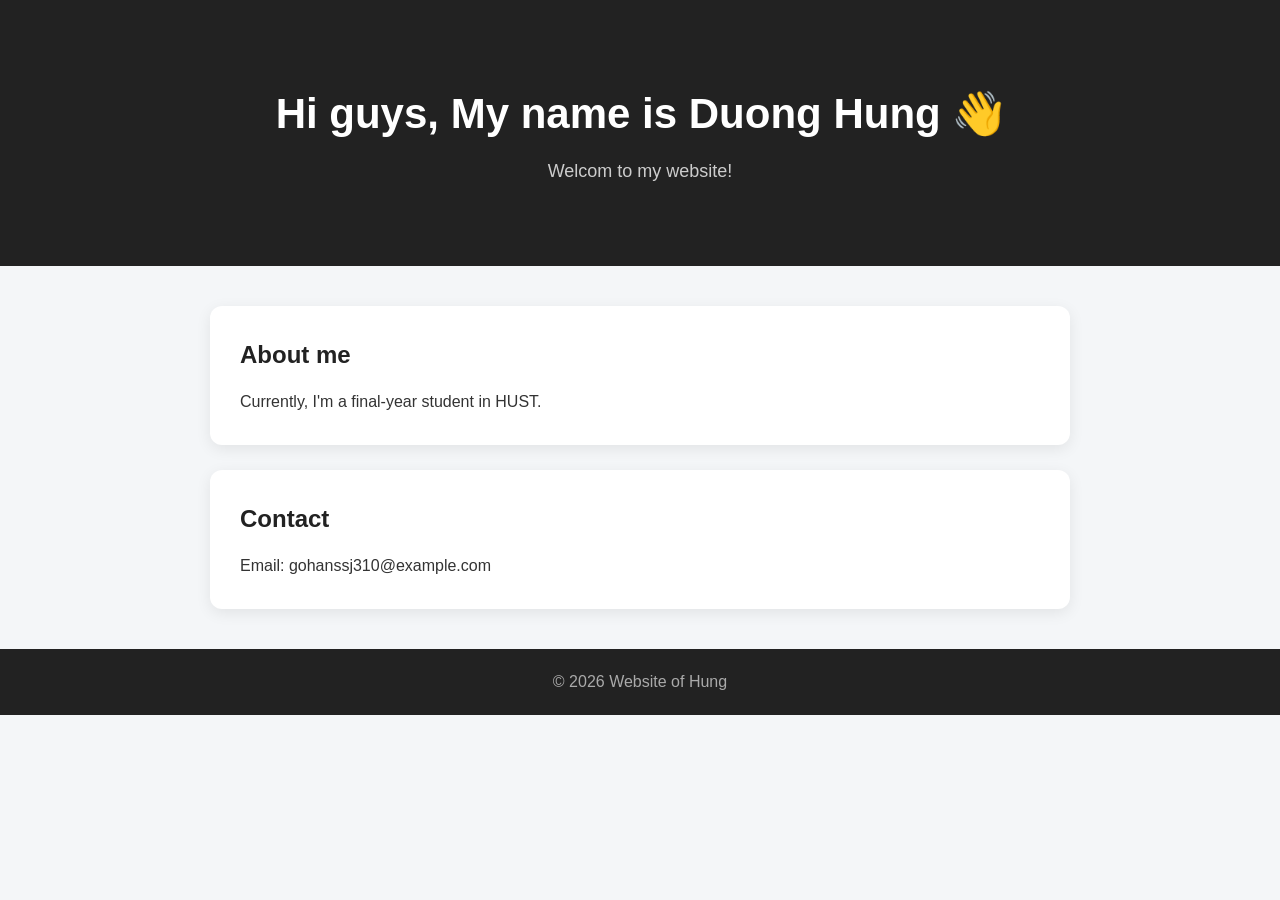
<file: index.html>
<!DOCTYPE html>
<html lang="vi">
<head>
    <meta charset="UTF-8">
    <meta name="viewport" content="width=device-width, initial-scale=1.0">

    <title>Website của Hưng</title>
    <meta name="description" content="Website cá nhân của Dương Hưng, sinh viên năm cuối tại HUST.">

    <link rel="stylesheet" href="style.css">
</head>

<body>

    <header>
        <h1>Hi guys, My name is Duong Hung 👋</h1>
        <p>Welcom to my website!</p>
    </header>

    <main>
        <section class="about">
            <h2>About me</h2>
            <p>
                Currently, I'm a final-year student in HUST.
            </p>
        </section>

        <section class="contact">
            <h2>Contact</h2>
            <p>Email: gohanssj310@example.com</p>
        </section>
    </main>

    <footer>
        <p>© 2026 Website of Hung</p>
    </footer>

</body>
</html>
</file>
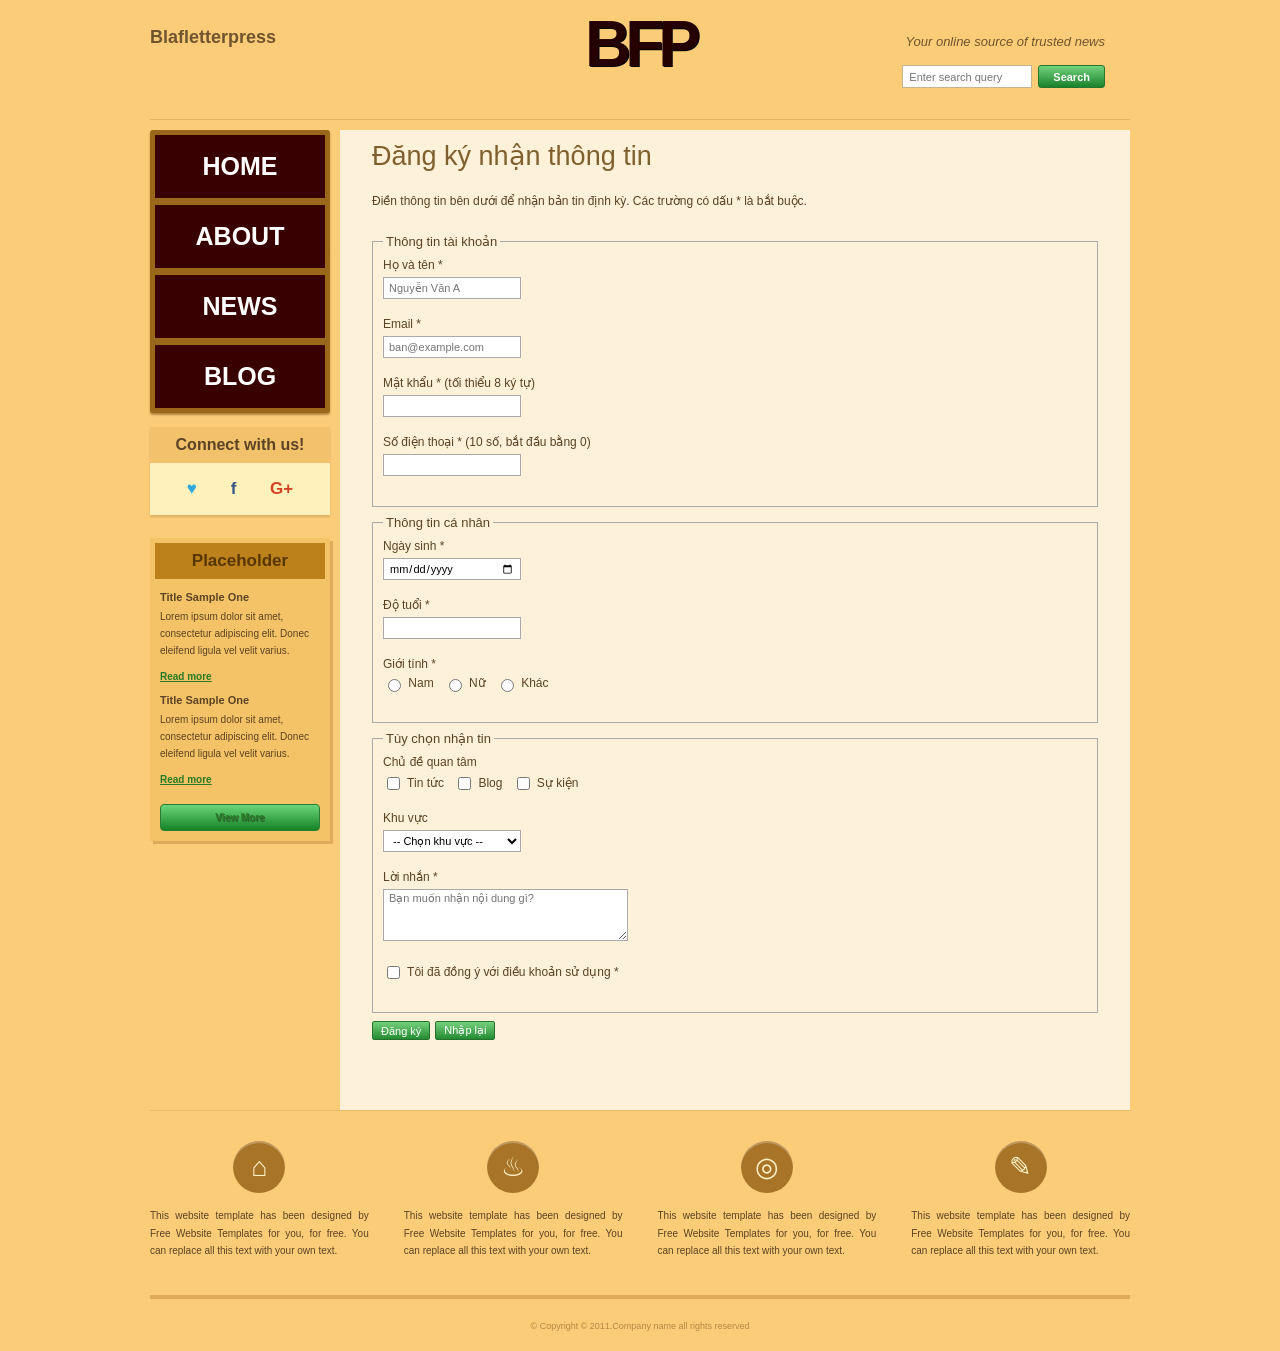
<file: register.html>
<!DOCTYPE html>
<html lang="vi">
<head>
    <meta charset="UTF-8">
    <meta name="viewport" content="width=device-width, initial-scale=1.0">
    <title>Đăng ký nhận thông tin</title>

    <style>
        * {
            box-sizing: border-box;
        }

        body {
            margin: 0;
            font-family: Arial, Helvetica, sans-serif;
            color: #5b4324;
            background:
                linear-gradient(rgba(255, 210, 130, .55), rgba(255, 210, 130, .55)),
                #f7c66d;
        }

        .page {
            width: 980px;
            margin: 0 auto;
        }

        /* ===== HEADER ===== */
        header {
            height: 120px;
            position: relative;
            border-bottom: 1px solid rgba(130, 80, 20, .2);
        }

        .site-name {
            position: absolute;
            left: 0;
            top: 27px;
            font-size: 18px;
            font-weight: bold;
            color: #70542f;
        }

        .logo {
            position: absolute;
            left: 50%;
            top: 12px;
            transform: translateX(-50%);
            margin: 0;
            font-size: 64px;
            line-height: 1;
            font-weight: 900;
            letter-spacing: -6px;
            color: #250000;
            text-shadow: 1px 1px 0 #000;
        }

        .tagline {
            position: absolute;
            right: 25px;
            top: 34px;
            font-size: 13px;
            font-style: italic;
            color: #70542f;
        }

        .search {
            position: absolute;
            right: 25px;
            top: 65px;
            display: flex;
            gap: 6px;
        }

        .search input {
            width: 130px;
            height: 23px;
            border: 1px solid #c8b38c;
            padding: 3px 6px;
            font-family: Arial, sans-serif;
            font-size: 11px;
        }

        .search button {
            height: 23px;
            padding: 0 14px;
            border: 1px solid #27752c;
            border-radius: 3px;
            background: linear-gradient(#74d17c, #19822b);
            color: white;
            font-weight: bold;
            font-size: 11px;
            cursor: pointer;
        }

        /* ===== MAIN ===== */
        .main {
            display: grid;
            grid-template-columns: 180px 1fr;
            gap: 10px;
            align-items: start;
            padding-top: 10px;
        }

        /* ===== SIDEBAR ===== */
        .sidebar {
            padding-top: 0;
        }

        .menu {
            padding: 5px;
            background: #9b681b;
            border-radius: 3px;
            box-shadow: 0 2px 2px rgba(90, 50, 0, .45);
        }

        .menu a {
            display: block;
            margin-bottom: 7px;
            padding: 17px 5px;
            text-align: center;
            text-decoration: none;
            color: #fff;
            background: #390000;
            font-size: 25px;
            font-weight: bold;
        }

        .menu a:last-child {
            margin-bottom: 0;
        }

        .menu a:hover {
            background: #520b0b;
        }

        .connect {
            margin-top: 14px;
            background: #fff1bc;
            box-shadow: 0 2px 2px rgba(100, 60, 10, .2);
        }

        .connect-title {
            padding: 9px;
            text-align: center;
            background: #f2c16b;
            font-size: 16px;
            font-weight: bold;
        }

        .social {
            display: flex;
            justify-content: space-around;
            padding: 16px 20px;
            font-family: Arial, sans-serif;
            font-weight: bold;
            font-size: 17px;
        }

        .twitter { color: #2da8dc; }
        .facebook { color: #35548a; }
        .google { color: #d44225; }

        .placeholder {
            margin-top: 23px;
            padding: 5px;
            background: #f5c367;
            box-shadow: 3px 3px 0 rgba(150, 95, 20, .3);
        }

        .placeholder h3 {
            margin: 0 0 12px;
            padding: 8px;
            text-align: center;
            background: #bd811c;
            color: #573600;
            font-size: 17px;
        }

        .placeholder h4 {
            margin: 10px 5px 5px;
            font-size: 11px;
        }

        .placeholder p {
            margin: 0 5px 7px;
            font-size: 10px;
            line-height: 1.7;
        }

        .placeholder a {
            margin-left: 5px;
            color: #287a25;
            font-size: 10px;
            font-weight: bold;
        }

        .view-more {
            display: block;
            margin: 17px 5px 5px;
            padding: 7px;
            border-radius: 4px;
            text-align: center;
            text-decoration: none;
            color: #fff;
            background: linear-gradient(#6bd57a, #168326);
            border: 1px solid #277d31;
            font-family: Arial, sans-serif;
            font-size: 16px;
            font-weight: bold;
            text-shadow: 1px 1px #315d31;
        }

        /* ===== CONTENT ===== */
        .content {
            min-height: 980px;
            padding: 10px 32px 30px;
            background: rgba(255, 255, 255, .72);
        }

        .content h1 {
            margin: 0 0 22px;
            color: #805f2e;
            font-size: 27px;
            font-weight: normal;
        }

        .intro {
            margin-bottom: 26px;
            font-size: 12px;
        }

        form {
            margin: 0;
        }

        fieldset {
            margin: 0 0 8px;
            padding: 0 10px 12px;
            border: 1px solid #aaa;
        }

        legend {
            padding: 0 3px;
            font-size: 13px;
        }

        .form-row {
            margin: 9px 0 18px;
        }

        label {
            display: block;
            margin-bottom: 5px;
            font-size: 12px;
        }

        input[type="text"],
        input[type="email"],
        input[type="password"],
        input[type="tel"],
        input[type="date"],
        input[type="number"],
        select,
        textarea {
            width: 138px;
            height: 22px;
            padding: 2px 5px;
            border: 1px solid #aaa;
            background: #fff;
            font-family: Arial, sans-serif;
            font-size: 11px;
        }

        textarea {
            width: 245px;
            height: 52px;
            resize: vertical;
        }

        input[type="radio"],
        input[type="checkbox"] {
            width: auto;
            height: auto;
            margin-right: 4px;
            vertical-align: middle;
        }

        .radio-group,
        .check-group {
            font-family: Arial, sans-serif;
            font-size: 11px;
        }

        .radio-group label,
        .check-group label {
            display: inline-block;
            margin-right: 7px;
            margin-bottom: 0;
        }

        .buttons {
            display: flex;
            gap: 5px;
        }

        .buttons button {
            padding: 2px 8px;
            border: 1px solid #26712d;
            border-radius: 2px;
            background: linear-gradient(#76d17c, #238b31);
            color: white;
            font-family: Arial, sans-serif;
            font-size: 11px;
            cursor: pointer;
        }

        /* ===== FOOTER ===== */
        footer {
            margin-top: 0;
            padding: 30px 0 20px;
            border-top: 1px solid rgba(130, 80, 20, .15);
        }

        .footer-columns {
            display: grid;
            grid-template-columns: repeat(4, 1fr);
            gap: 35px;
            text-align: center;
        }

        .footer-icon {
            width: 52px;
            height: 52px;
            margin: 0 auto 14px;
            border-radius: 50%;
            background: #a87528;
            color: #fff2c6;
            display: flex;
            justify-content: center;
            align-items: center;
            font-family: Arial, sans-serif;
            font-size: 27px;
            box-shadow: inset 0 2px 0 rgba(255,255,255,.25);
        }

        .footer-columns p {
            margin: 0;
            text-align: justify;
            font-size: 10px;
            line-height: 1.75;
        }

        .copyright {
            margin-top: 35px;
            padding-top: 22px;
            border-top: 4px solid rgba(165, 105, 20, .35);
            text-align: center;
            color: #b48745;
            font-size: 9px;
        }

        /* ===== RESPONSIVE ===== */
        @media (max-width: 1000px) {
            .page {
                width: 94%;
            }
        }

        @media (max-width: 700px) {
            .header {
                height: auto;
            }

            .main {
                grid-template-columns: 1fr;
            }

            .sidebar {
                order: 2;
            }

            .content {
                order: 1;
            }

            .footer-columns {
                grid-template-columns: 1fr 1fr;
            }
        }
    </style>
</head>

<body>
<div class="page">

    <header>
        <div class="site-name">Blafletterpress</div>

        <div class="logo">BFP</div>

        <div class="tagline">Your online source of trusted news</div>

        <div class="search">
            <input type="search" placeholder="Enter search query">
            <button type="button">Search</button>
        </div>
    </header>

    <main class="main">

        <aside class="sidebar">
            <nav class="menu">
                <a href="index.html">HOME</a>
                <a href="about.html">ABOUT</a>
                <a href="news.html">NEWS</a>
                <a href="blog.html">BLOG</a>
            </nav>

            <section class="connect">
                <div class="connect-title">Connect with us!</div>
                <div class="social">
                    <span class="twitter">♥</span>
                    <span class="facebook">f</span>
                    <span class="google">G+</span>
                </div>
            </section>

            <section class="placeholder">
                <h3>Placeholder</h3>

                <h4>Title Sample One</h4>
                <p>Lorem ipsum dolor sit amet, consectetur adipiscing elit. Donec eleifend ligula vel velit varius.</p>
                <a href="#">Read more</a>

                <h4>Title Sample One</h4>
                <p>Lorem ipsum dolor sit amet, consectetur adipiscing elit. Donec eleifend ligula vel velit varius.</p>
                <a href="#">Read more</a>

                <a class="view-more" href="#">View More</a>
            </section>
        </aside>

        <section class="content">
            <h1>Đăng ký nhận thông tin</h1>

            <p class="intro">
                Điền thông tin bên dưới để nhận bản tin định kỳ. Các trường có dấu * là bắt buộc.
            </p>

            <form action="#" method="post">

                <fieldset>
                    <legend>Thông tin tài khoản</legend>

                    <div class="form-row">
                        <label for="fullname">Họ và tên *</label>
                        <input id="fullname" name="fullname" type="text"
                               placeholder="Nguyễn Văn A" required>
                    </div>

                    <div class="form-row">
                        <label for="email">Email *</label>
                        <input id="email" name="email" type="email"
                               placeholder="ban@example.com" required>
                    </div>

                    <div class="form-row">
                        <label for="password">Mật khẩu * (tối thiểu 8 ký tự)</label>
                        <input id="password" name="password" type="password"
                               minlength="8" required>
                    </div>

                    <div class="form-row">
                        <label for="phone">Số điện thoại * (10 số, bắt đầu bằng 0)</label>
                        <input id="phone" name="phone" type="tel"
                               pattern="0[0-9]{9}" maxlength="10" required>
                    </div>
                </fieldset>

                <fieldset>
                    <legend>Thông tin cá nhân</legend>

                    <div class="form-row">
                        <label for="birthday">Ngày sinh *</label>
                        <input id="birthday" name="birthday" type="date" required>
                    </div>

                    <div class="form-row">
                        <label for="age">Độ tuổi *</label>
                        <input id="age" name="age" type="number" min="1" max="120" required>
                    </div>

                    <div class="form-row">
                        <label>Giới tính *</label>
                        <div class="radio-group">
                            <label><input type="radio" name="gender" value="nam" required> Nam</label>
                            <label><input type="radio" name="gender" value="nu"> Nữ</label>
                            <label><input type="radio" name="gender" value="khac"> Khác</label>
                        </div>
                    </div>
                </fieldset>

                <fieldset>
                    <legend>Tùy chọn nhận tin</legend>

                    <div class="form-row">
                        <label>Chủ đề quan tâm</label>
                        <div class="check-group">
                            <label><input type="checkbox" name="topic" value="tin-tuc"> Tin tức</label>
                            <label><input type="checkbox" name="topic" value="blog"> Blog</label>
                            <label><input type="checkbox" name="topic" value="su-kien"> Sự kiện</label>
                        </div>
                    </div>

                    <div class="form-row">
                        <label for="region">Khu vực</label>
                        <select id="region" name="region">
                            <option value="">-- Chọn khu vực --</option>
                            <option>Miền Bắc</option>
                            <option>Miền Trung</option>
                            <option>Miền Nam</option>
                        </select>
                    </div>

                    <div class="form-row">
                        <label for="message">Lời nhắn *</label>
                        <textarea id="message" name="message"
                                  placeholder="Bạn muốn nhận nội dung gì?" required></textarea>
                    </div>

                    <div class="form-row">
                        <div class="check-group">
                            <label>
                                <input type="checkbox" name="terms" required>
                                Tôi đã đồng ý với điều khoản sử dụng *
                            </label>
                        </div>
                    </div>
                </fieldset>

                <div class="buttons">
                    <button type="submit">Đăng ký</button>
                    <button type="reset">Nhập lại</button>
                </div>
            </form>
        </section>
    </main>

    <footer>
        <div class="footer-columns">
            <div>
                <div class="footer-icon">⌂</div>
                <p>
                    This website template has been designed by Free Website
                    Templates for you, for free. You can replace all this text
                    with your own text.
                </p>
            </div>

            <div>
                <div class="footer-icon">♨</div>
                <p>
                    This website template has been designed by Free Website
                    Templates for you, for free. You can replace all this text
                    with your own text.
                </p>
            </div>

            <div>
                <div class="footer-icon">◎</div>
                <p>
                    This website template has been designed by Free Website
                    Templates for you, for free. You can replace all this text
                    with your own text.
                </p>
            </div>

            <div>
                <div class="footer-icon">✎</div>
                <p>
                    This website template has been designed by Free Website
                    Templates for you, for free. You can replace all this text
                    with your own text.
                </p>
            </div>
        </div>

        <div class="copyright">
            © Copyright © 2011.Company name all rights reserved
        </div>
    </footer>

</div>
</body>
</html>
</file>
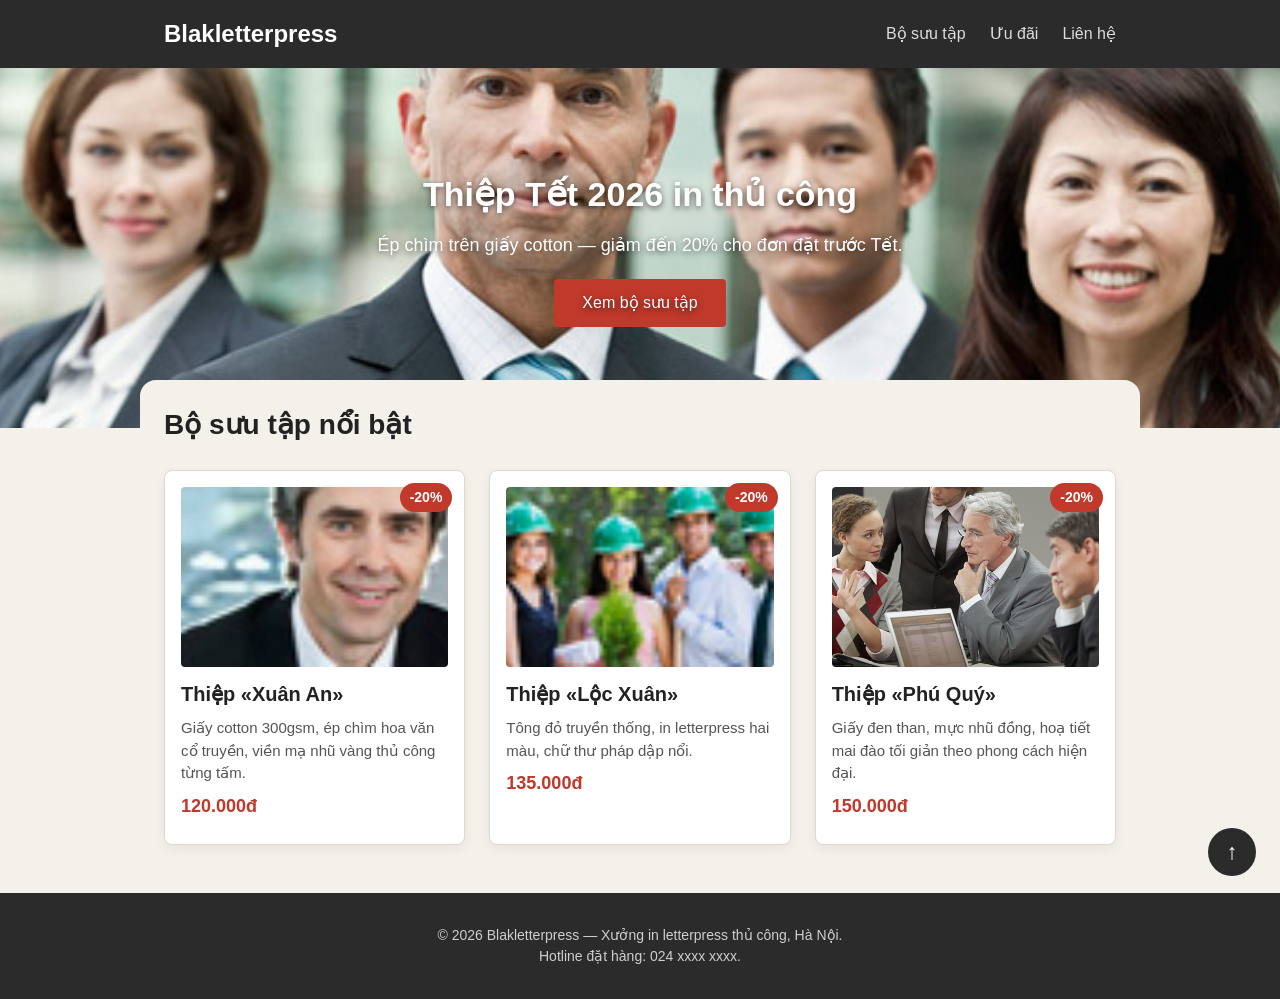
<file: BT02_tuan4/trang.html>
<!DOCTYPE html>
<html lang="vi">
<head>
	<meta charset="UTF-8">
	<meta name="viewport" content="width=device-width, initial-scale=1.0">
	<title>Khuyến mãi thiệp Tết 2026 — Blakletterpress</title>
	<link rel="stylesheet" href="style-loi.css">
</head>
<body>
	<div class="page">
		<header class="site-header">
			<div class="header-inner">
				<a href="#" class="brand">Blakletterpress</a>
				<nav class="main-nav">
					<ul>
						<li><a href="#bo-suu-tap">Bộ sưu tập</a></li>
						<li><a href="#uu-dai">Ưu đãi</a></li>
						<li><a href="#lien-he">Liên hệ</a></li>
					</ul>
				</nav>
			</div>
		</header>

		<section class="hero">
			<img class="hero-bg" src="./images/team-large.jpg" alt="Xưởng in letterpress Blakletterpress">
			<div class="hero-overlay">
				<h1>Thiệp Tết 2026 in thủ công</h1>
				<p>Ép chìm trên giấy cotton — giảm đến 20% cho đơn đặt trước Tết.</p>
				<a href="#bo-suu-tap" class="hero-btn">Xem bộ sưu tập</a>
			</div>
		</section>

		<main>
			<section id="bo-suu-tap" class="products">
				<h2>Bộ sưu tập nổi bật</h2>
				<div class="card-list">

					<article class="card">
						<span class="badge">-20%</span>
						<img src="./images/smiling.jpg" alt="Thiệp Xuân An">
						<div class="card-body">
							<h3>Thiệp &laquo;Xuân An&raquo;</h3>
							<p>Giấy cotton 300gsm, ép chìm hoa văn cổ truyền, viền mạ nhũ vàng thủ công từng tấm.</p>
							<p class="price">120.000đ</p>
						</div>
					</article>

					<article class="card">
						<span class="badge">-20%</span>
						<img src="./images/ecofriends.jpg" alt="Thiệp Lộc Xuân">
						<div class="card-body">
							<h3>Thiệp &laquo;Lộc Xuân&raquo;</h3>
							<p>Tông đỏ truyền thống, in letterpress hai màu, chữ thư pháp dập nổi.</p>
							<p class="price">135.000đ</p>
						</div>
					</article>

					<article class="card">
						<span class="badge">-20%</span>
						<img src="./images/meeting.jpg" alt="Thiệp Phú Quý">
						<div class="card-body">
							<h3>Thiệp &laquo;Phú Quý&raquo;</h3>
							<p>Giấy đen than, mực nhũ đồng, hoạ tiết mai đào tối giản theo phong cách hiện đại.</p>
							<p class="price">150.000đ</p>
						</div>
					</article>

				</div>
			</section>
		</main>

		<a href="#" class="back-to-top" aria-label="Lên đầu trang">↑</a>

		<footer id="lien-he" class="site-footer">
			<p>© 2026 Blakletterpress — Xưởng in letterpress thủ công, Hà Nội.</p>
			<p>Hotline đặt hàng: 024&nbsp;xxxx&nbsp;xxxx.</p>
		</footer>
	</div>
</body>
</html>
</file>
<file: style.css>
* {
    margin: 0;
    padding: 0;
    box-sizing: border-box;
}

body {
    font-family: Arial, sans-serif;
    background: #f4f6f8;
    color: #333;
    line-height: 1.6;
}

header {
    background: #222;
    color: white;
    text-align: center;
    padding: 80px 20px;
}

header h1 {
    font-size: 42px;
    margin-bottom: 10px;
}

header p {
    font-size: 18px;
    color: #ccc;
}

main {
    max-width: 900px;
    margin: 40px auto;
    padding: 0 20px;
}

section {
    background: white;
    padding: 30px;
    margin-bottom: 25px;
    border-radius: 12px;
    box-shadow: 0 4px 15px rgba(0, 0, 0, 0.08);
}

h2 {
    margin-bottom: 15px;
    color: #222;
}

.card {
    background: #f7f7f7;
    padding: 20px;
    margin-top: 15px;
    border-radius: 8px;
}

.card h3 {
    margin-bottom: 8px;
}

footer {
    text-align: center;
    background: #222;
    color: #aaa;
    padding: 20px;
}
</file>
<file: BT02_tuan4/style-loi.css>
/* =====================================================================
   Blakletterpress — Trang khuyến mãi thiệp Tết 2026
   HOẠT ĐỘNG 2 — CSS cho phần DÙNG GenAI
   ===================================================================== */

* {
	margin: 0;
	padding: 0;
	box-sizing: border-box;
}

body {
	font-family: "Segoe UI", Arial, sans-serif;
	color: #222;
	background: #f4f1ea;
	line-height: 1.5;
}

a {
	color: inherit;
}

/* FIX: dùng clip để không ảnh hưởng position: sticky */
.page {
	overflow-x: clip;
}

/* ===== Header / thanh điều hướng ===== */
.site-header {
	background: #2b2b2b;
	position: sticky;
	top: 0;
	z-index: 100;
}

.header-inner {
	max-width: 1000px;
	margin: 0 auto;
	padding: 16px 24px;
	display: flex;
	align-items: center;
	justify-content: space-between;
}

.brand {
	color: #fff;
	font-size: 24px;
	font-weight: bold;
	text-decoration: none;
}

.main-nav ul {
	list-style: none;
	display: flex;
	gap: 24px;
}

.main-nav a {
	color: #ddd;
	text-decoration: none;
}

.main-nav a:hover {
	color: #fff;
}

/* ===== Hero ===== */
.hero {
	position: relative;
	height: 360px;
	overflow: hidden;
}

.hero-bg {
	width: 100%;
	height: 100%;
	object-fit: cover;
	transform: scale(1.08);
}

.hero-overlay {
	position: absolute;
	top: 50%;
	left: 50%;
	transform: translate(-50%, -50%);
	width: 80%;
	max-width: 560px;
	text-align: center;
	color: #fff;
	text-shadow: 0 2px 6px rgba(0, 0, 0, 0.6);
}

.hero-overlay h1 {
	font-size: 34px;
	margin-bottom: 12px;
}

.hero-overlay p {
	font-size: 18px;
	margin-bottom: 20px;
}

.hero-btn {
	display: inline-block;
	padding: 12px 28px;
	background: #c0392b;
	color: #fff;
	text-decoration: none;
	border-radius: 4px;
}

/* ===== Khu sản phẩm ===== */
.products {
	max-width: 1000px;
	margin: -48px auto 48px;
	padding: 24px 24px 0;
	position: relative;
	z-index: 1;
	background: #f4f1ea;
	border-radius: 16px 16px 0 0;
}

.products h2 {
	margin-bottom: 24px;
	font-size: 28px;
}

.card-list {
	display: flex;
	flex-wrap: wrap;
	gap: 24px;
}

.card {
	flex: 0 0 calc((100% - 48px) / 3);
	min-height: 320px;
	position: relative;

	/* FIX: padding + border được tính bên trong width */
	box-sizing: border-box;

	background: #fff;
	border: 1px solid #e0d8c8;
	border-radius: 8px;
	padding: 16px;
	box-shadow: 0 4px 12px rgba(0, 0, 0, 0.06);
}

.badge {
	position: absolute;
	top: 12px;
	right: 12px;

	/* FIX: đưa badge lên trên ảnh */
	z-index: 3;

	background: #c0392b;
	color: #fff;
	font-size: 14px;
	font-weight: bold;
	padding: 4px 10px;
	border-radius: 20px;
}

.card img {
	display: block;
	width: 100%;
	height: 180px;
	object-fit: cover;
	border-radius: 4px;

	/* GIỮ NGUYÊN: đây không phải lỗi */
	position: relative;
	z-index: 2;
}

.card-body h3 {
	margin: 12px 0 8px;
	font-size: 20px;
}

.card-body p {
	margin-bottom: 8px;
	font-size: 15px;
	color: #555;
}

.card-body .price {
	color: #c0392b;
	font-weight: bold;
	font-size: 18px;
}

/* ===== Nút lên đầu trang ===== */
.back-to-top {
	position: fixed;
	bottom: 24px;
	right: 24px;
	width: 48px;
	height: 48px;
	background: #2b2b2b;
	color: #fff;
	text-align: center;
	line-height: 48px;
	font-size: 22px;
	text-decoration: none;
	border-radius: 50%;
	z-index: 200;
}

/* ===== Footer ===== */
.site-footer {
	padding: 32px 24px;
	background: #2b2b2b;
	color: #cfcfcf;
	text-align: center;
	font-size: 14px;
}
</file>
